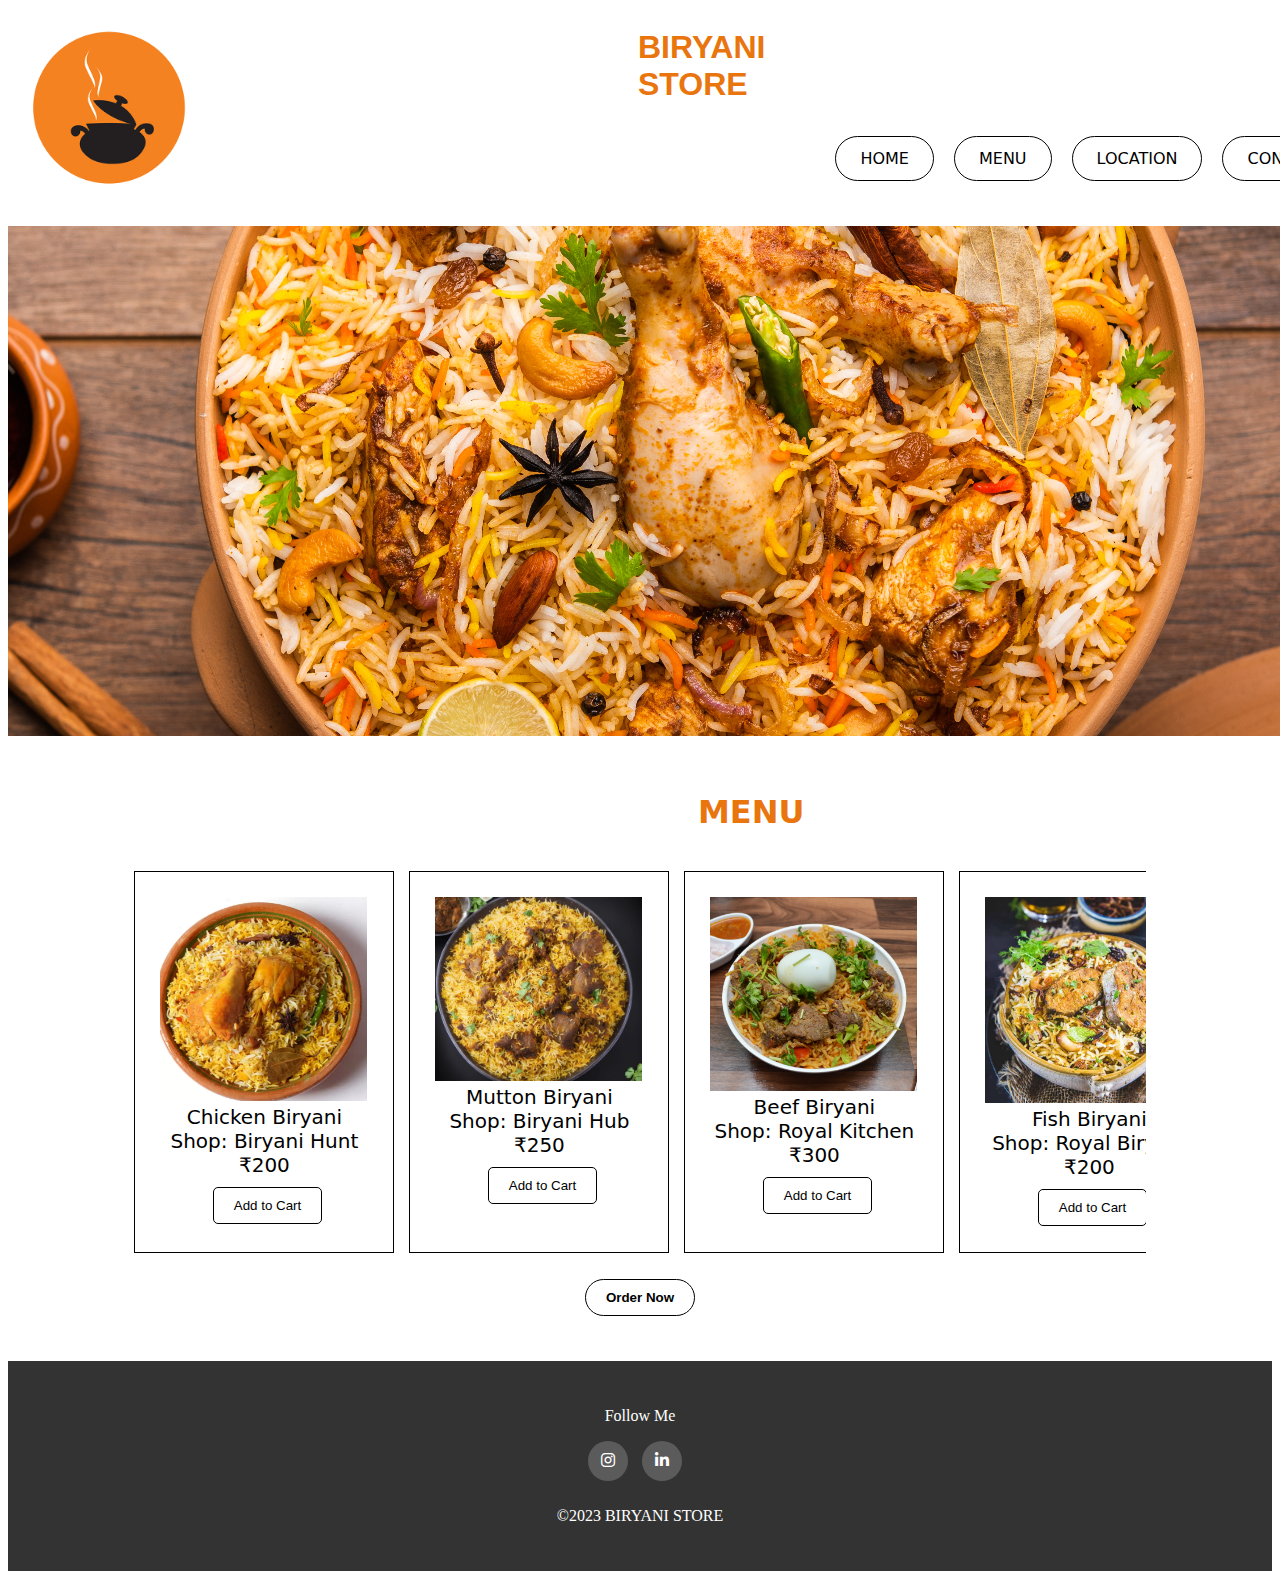
<file: Index.html>
<!DOCTYPE html>
<html>
<head>
	<title>Biryani Store</title>
	<link rel="stylesheet" href="biryani.css">
    <link rel="stylesheet" type="text/css" href="https://cdnjs.cloudflare.com/ajax/libs/font-awesome/6.4.0/css/all.min.css">    
</head>
<body>
<div class="navbar subname">
    <img src="logo.png" width="200">
    <div class="title">
    <h1>BIRYANI STORE</h1>
</div>  
         <ul>
            <li><a href="#">Home</a></li>
            <li><a href="#">Menu</a></li>
            <li><a href="#">Location</a></li>
            <li><a href="#">Contact</a></li>
        </ul>
</div>
<br>
<div class="banner">
    <img src="biryani1.png" width="5000">
</div>
<br>
<br>
<div class="menu">
    <h1>MENU</h1>
</div>
<br>
<div class="container">
    <div class="biryani">
        <img src="b1.webp" width="300">
        <p>Chicken Biryani</p>
        <p>Shop: Biryani Hunt</p>
        <p>₹200</p>
        <button>Add to Cart</button>
    </div>
    <div class="biryani">
        <img src="b2.webp" width="300">
        <p>Mutton Biryani</p>
        <p>Shop: Biryani Hub</p>
        <p>₹250</p>
        <button>Add to Cart</button>
    </div>
    <div class="biryani">
        <img src="b3.webp" width="300">
        <p>Beef Biryani</p>
        <p>Shop: Royal Kitchen</p>
        <p>₹300</p>
        <button>Add to Cart</button>
    </div>
    <div class="biryani">
        <img src="b4.jpg" width="300">
        <p>Fish Biryani</p>
        <p>Shop: Royal Biryani</p>
        <p>₹200</p>
        <button>Add to Cart</button>
        </div>
    <div class="biryani">
        <img src="b5.jpeg" width="300">
        <p>Malabar Biryani</p>
        <p>Shop: Hotel Malabar</p>
        <p>₹350</p>
        <button>Add to Cart</button>
        </div>
    <div class="biryani">
        <img src="b6.avif" width="300">
        <p>Thalapakatti Mutton Biryani</p>
        <p>Shop: Thalapakatti</p>
        <p>₹400</p>
        <button>Add to Cart</button>
    </div>
    <div class="biryani">
        <img src="b7.webp" width="300">
        <p>Thalassery Chicken Biryani</p>
        <p>Shop: Hotel thalassery</p>
        <p>₹350</p>
        <button>Add to Cart</button>
    </div>
    <div class="biryani">
        <img src="b8.webp" width="300">
        <p>Kolkata Biryani</p>
        <p>Shop: Hotel Kolkata</p>
        <p>₹500</p>
        <button>Add to Cart</button>
    </div>
</div>
<div class="order">
    <button><a href="file:///C:/xampp/htdocs/goshal%20dbms%20project/order.html">Order Now</a></button>
</div>
<footer>
    <p>Follow Me</p>
    <a href="https://www.instagram.com/imgoshal/"><i class='fab fa-instagram'></i></a>
    <a href="https://www.linkedin.com/in/goshal-kumar-97a8ab250/"><i class="fab fa-linkedin-in"></i></a>
    <p>&copy;2023 BIRYANI STORE</p>
</footer>
</body>
</html>
</file>
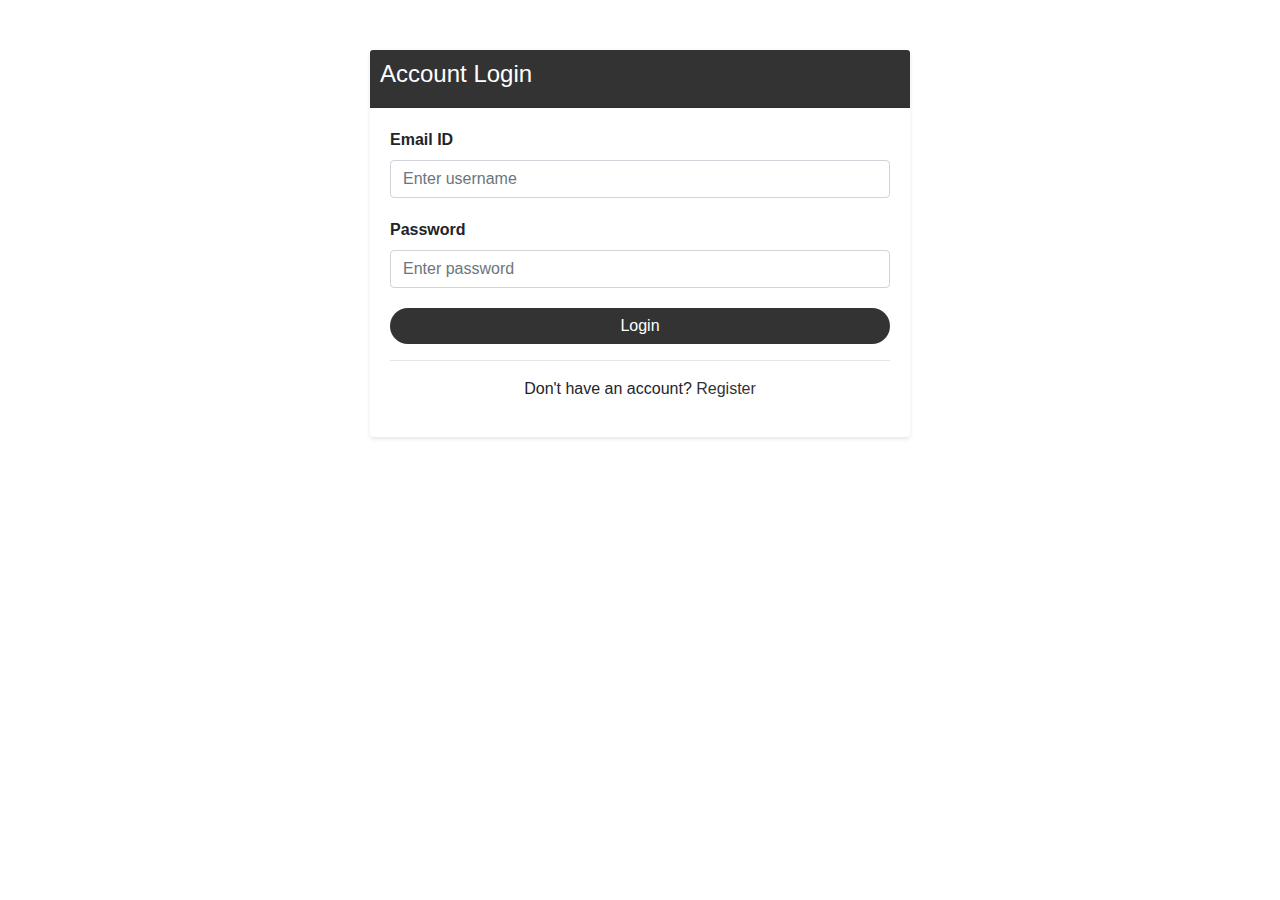
<file: login.html>
<!DOCTYPE html>
<html>
<head>
	<title>Login Page</title>
	<!-- Bootstrap CSS -->
	<link rel="stylesheet" type="text/css" href="https://stackpath.bootstrapcdn.com/bootstrap/4.3.1/css/bootstrap.min.css">
	<!-- Font Awesome -->
	<link rel="stylesheet" type="text/css" href="https://cdnjs.cloudflare.com/ajax/libs/font-awesome/4.7.0/css/font-awesome.min.css">
	<!-- Custom CSS -->
	<link rel="stylesheet" type="text/css" href="login.css">
</head>
<body>
	<div class="container">
		<div class="row justify-content-center">
			<div class="col-md-6">
				<div class="card">
					<div class="card-header">
						<h4>Account Login</h4>
					</div>
					<div class="card-body">
						<form action="Index.html">
							<div class="form-group">
								<label for="username">Email ID</label>
								<input type="text" class="form-control" id="username" placeholder="Enter username">
							</div>
							<div class="form-group">
								<label for="password">Password</label>
								<input type="password" class="form-control" id="password" placeholder="Enter password">
							</div>
							<button type="submit" class="btn btn-primary btn-block">Login</button>
						</form>
						<hr>
						<p class="text-center">Don't have an account? <a href="#">Register</a></p>
					</div>
				</div>
			</div>
		</div>
	</div>
</body>
</html>
</file>
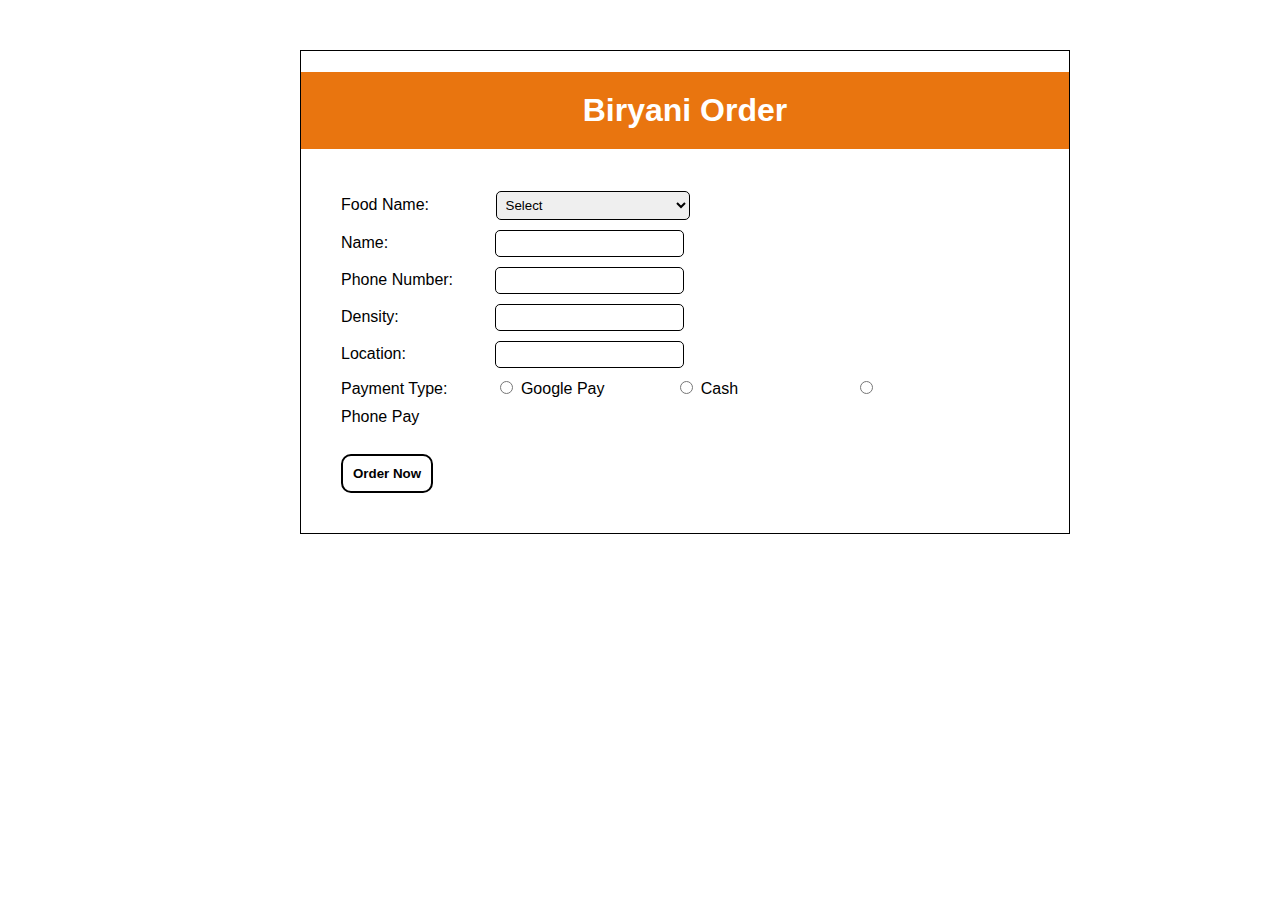
<file: order.html>
<!DOCTYPE html>
<html>
  <head>
    <title>Briyani Order</title>
    <link rel="stylesheet" type="text/css" href="order.css">
  </head>
  <body>
    <div class="container">
    <h1>Biryani Order</h1>
    <form>
      <lable for="food name">Food Name:</lable>
      <select name="food name">
         <option>Select</option>
         <option>Chicken Biryani</option>
         <option>Thalassery Chicken Biryani</option>
         <option>Mutton Biryani</option>
         <option>Fish Biryani</option>
         <option>Beef Biryani</option>
         <option>Thalapakatti Mutton Biryani</option>
         <option>Kolkata Biryani</option>
         <option>Malabar Biryani</option>
      </select>
      <br>
      <label for="name">Name:</label>
      <input type="text" id="name" name="name">
      <br>
      <label for="ph.no">Phone Number:</label>
      <input type="number" id="ph.no" name="ph.no">
      <br>
      <label for="Density">Density:</label>
      <input type="number" id="Density" name="Density">
      <br>
      <label for="Location">Location:</label>
      <input type="text" id="Location" name="location">
      <br> 
      <label for="Location">Payment Type:</label>
      <input type="radio" id="gpay" name="gpay" value="gpay">
      <label for="gpay">Google Pay</label>
      <input type="radio" id="cash" name="cash" value="cash">
      <label for="cash">Cash</label>
      <input type="radio" id="phonepay" name="phonepay" value="phonepay">
      <label for="phonepay">Phone Pay</label>
      <br><br>
      <input type="submit" value="Order Now">
    </form>
  </div>
  </body>
</html>
</file>
<file: biryani.css>
.subname{
    list-style-type: none;
    padding: 0;
    display: flex;
}

.title{
    padding-left: 430px;
    padding-bottom: 5%;
    color: #e9750f;
    font-family: 'Segoe UI', Tahoma, Geneva, Verdana, sans-serif;
}

.subname ul{
    float: left;
    display: flex;
    justify-content: center;
    align-items: center;
    padding-top:100px ;
    margin-left: 10px;
}

.subname li {
    display: inline;
    list-style: none;
    padding-left: 20px;
}

.subname li a{
    font-family:system-ui, -apple-system, BlinkMacSystemFont, 'Segoe UI', Roboto, Oxygen, Ubuntu, Cantarell, 'Open Sans', 'Helvetica Neue', sans-serif;
    text-decoration: none;
    text-transform: uppercase;
    border: 1px solid #000;
    background-color:white; 
    color: black; 
    padding: 12px 24px;
    font-size: 16px; 
    cursor: pointer;
    border-radius: 60px; 
}
    
.subname li a:hover {
    font-weight: 900;
    border: 1px solid rgb(246, 245, 245);
    background-color:#e9750f;
    color: white;
    transition: all .3s;
    }
 
.banner {
    margin: auto;
    display: flex;
    margin: auto;  
    background-size: cover;  
}

.menu{
    padding-left: 690px;
    color:#e9750f;
    font-family:system-ui, -apple-system, BlinkMacSystemFont, 'Segoe UI', Roboto, Oxygen, Ubuntu, Cantarell, 'Open Sans', 'Helvetica Neue', sans-serif;
}

.container{
    display: grid; 
    grid-gap: 15px;
    grid-template-columns: repeat(8, 260px);
    margin: 10%;
    margin-top: 0%;
    overflow-x: scroll;
}
 
.biryani{
    border: 1px solid;
    height: 380px;
}

.biryani:hover{
    background-color: #e9750f;
}

.biryani img{
    width: 80%;
    margin-left: 25px;
    margin-top: 25px;
}

.biryani p{
    font-family:system-ui, -apple-system, BlinkMacSystemFont, 'Segoe UI', Roboto, Oxygen, Ubuntu, Cantarell, 'Open Sans', 'Helvetica Neue', sans-serif;
    text-align: center;
    font-size: 20px;
    margin: 0%;
}

.biryani button{
    border: 1px solid;  
    border-radius: 5px;
    padding: 10px 20px;
    text-align: center;
    margin-top: 10px;
    margin-left: 30%;
    background-color: white;
    cursor: pointer;
}

.biryani button:hover{
    background-color: #352e2e;
    color: white;
    border: black;
}

.order{
    margin-top: -100px;
    margin-bottom: 45px;
    text-align: center;

}

.order button a{
    text-decoration: none;
    color: #000;
}


.order button{
    border: 1px solid;  
    border-radius: 10cap;
    padding: 10px 20px;
    background-color: white;
    cursor: pointer;
    font-weight: bold;
}

.order button:hover{
    background-color: #e9750f;
    color: #fff;
}

footer{
    background-color: #333;
	color: #fff;
    padding: 30px;
    text-align: center;
}

footer a{
    display: inline-block;
	height: 40px;
	width: 40px;
	color: white;
	text-decoration: none;
	background-color: rgba(255,255,255,0.2);
	margin: 0 10px 10px 0;
	text-align: center;
	line-height: 40px;
	border-radius: 50%;
}
</file>
<file: login.css>
.card {
	margin-top: 50px;
	border: none;
	box-shadow: 0 2px 4px rgba(0, 0, 0, 0.1);
}

.card-header {
	background-color:#333;
	color: #fff;
	padding: 10px;
}

.card-body {
	padding: 20px;
}

.form-group {
	margin-bottom: 20px;
}

label {
	font-weight: 600;
}

.btn-primary {
	background-color: #333;
	border: none;
}

.btn-primary:hover {
	background-color:#333;

}

.btn-block {
	border-radius: 20px;
}

a {
	color: #333;
}

a:hover {
	color: #333;
}
</file>
<file: order.css>
body {
    font-family: Arial, sans-serif;
    margin: 0;
    padding: 0;
  }
  
.container{
  width: 60%;
  border:1px solid;
  margin-left: 300px;
  margin-top: 50px;
}

  h1 {
    text-align: center;
    background-color: #e9750f;
    color: white;
    padding: 20px;
  }

  form {
    margin: 20px;
    padding: 20px;
  }

  form select{
    margin-left: 62px;
  }
  
  label {
    display: inline-block;
    width: 150px;
    margin-bottom: 10px;
  }
  
  select, input[type="radio"], input[type="number"], input[type="text"], input[type="email"] {
    margin-bottom: 10px;
    padding: 5px;
    border: 1px solid #CCC;
    border-radius: 5px;
    border: 1px solid #000;
  }
  
  input[type="submit"] {
    border: 2px solid #000;
    background-color: white;
    font-weight: 700;
    padding: 10px;
    border-radius: 10px;
    cursor: pointer;
  }
  
  input[type="submit"]:hover {
    font-weight: bold;
    color:white;
    background-color: #e9750f;
    border: none;
  }
</file>
